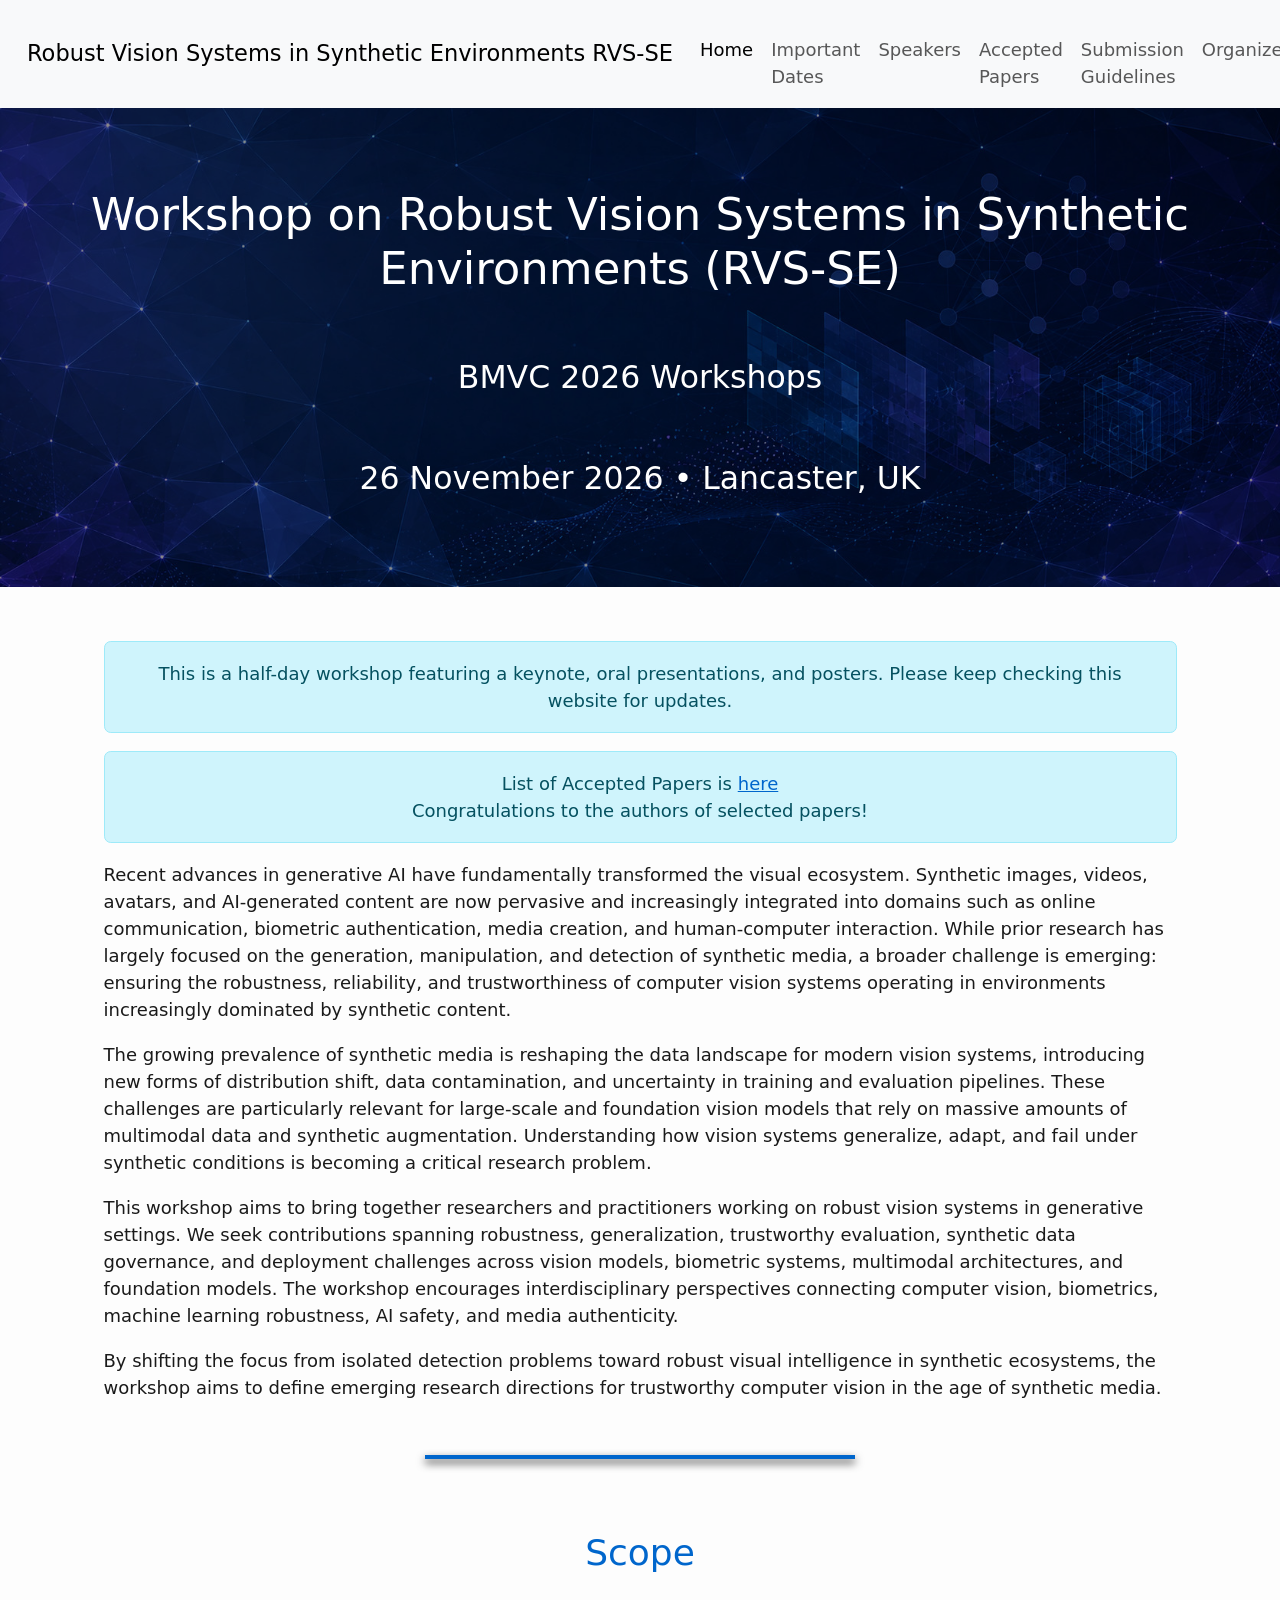
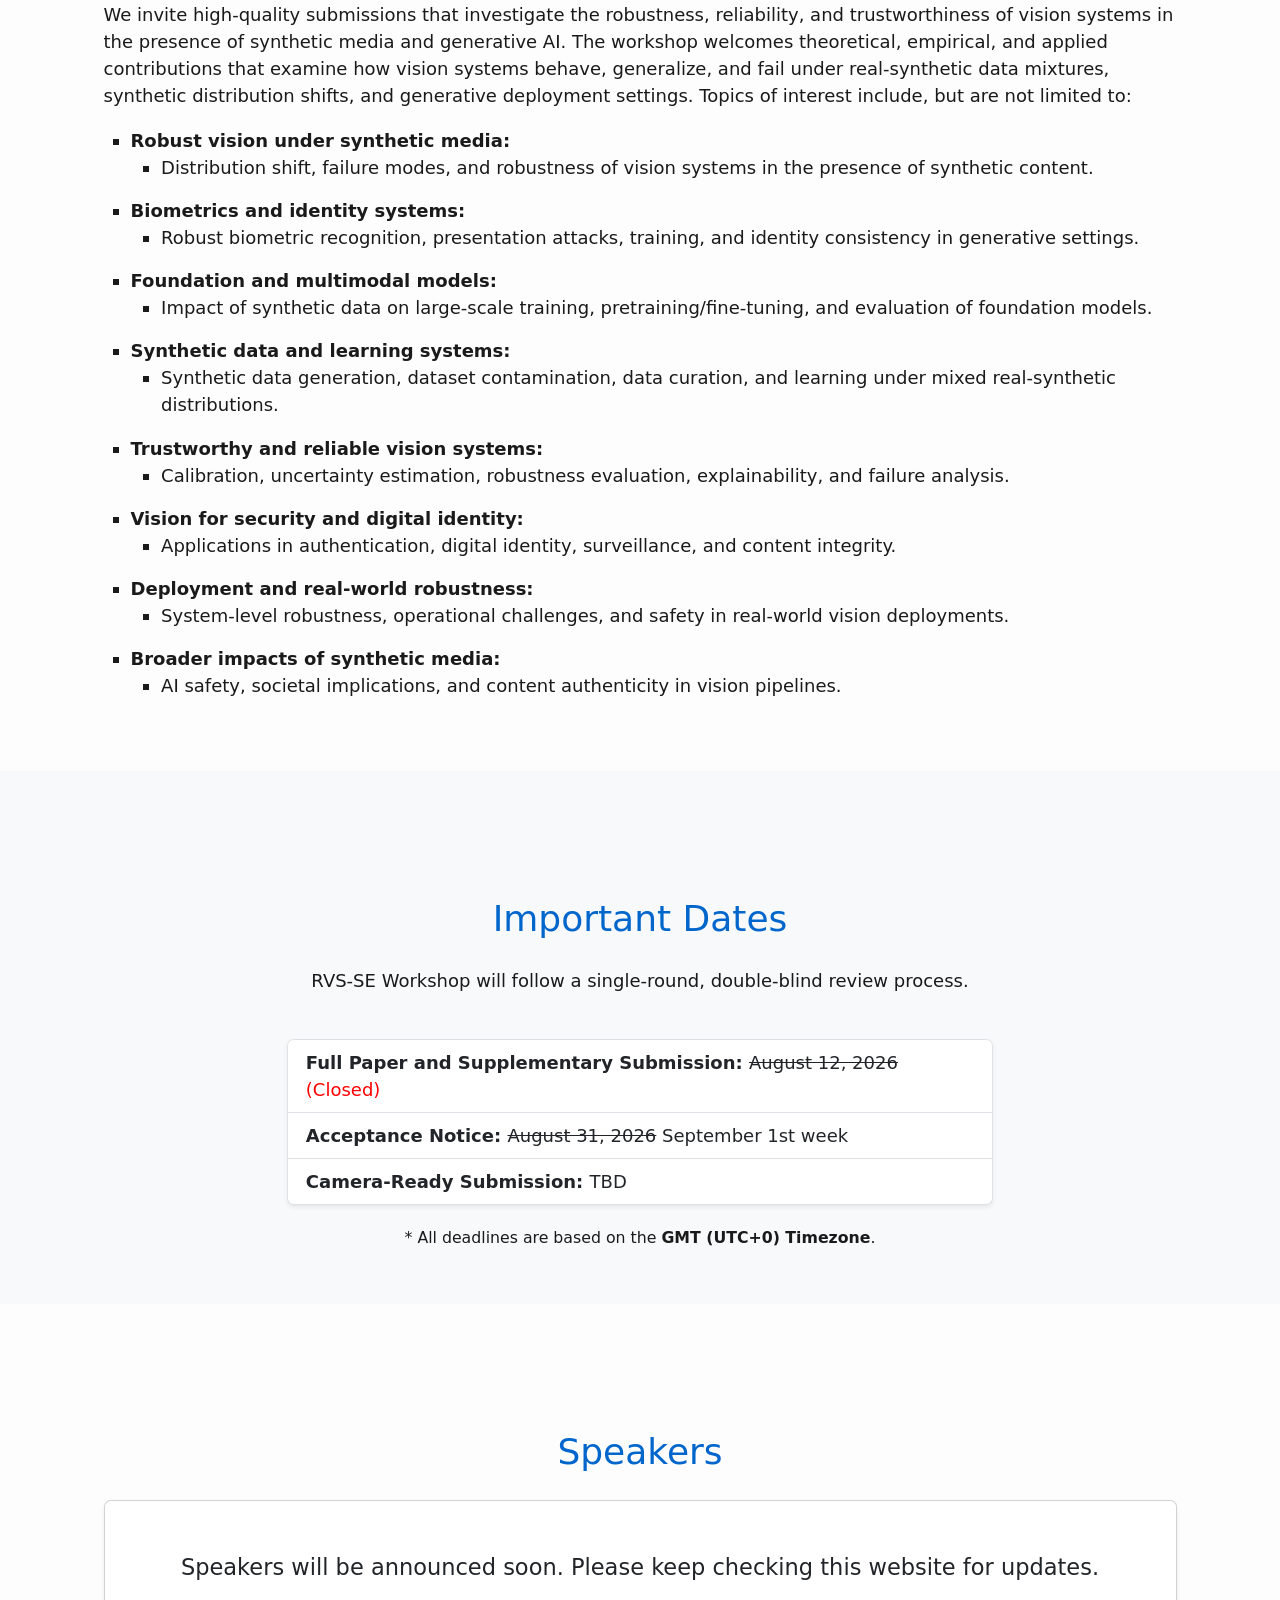
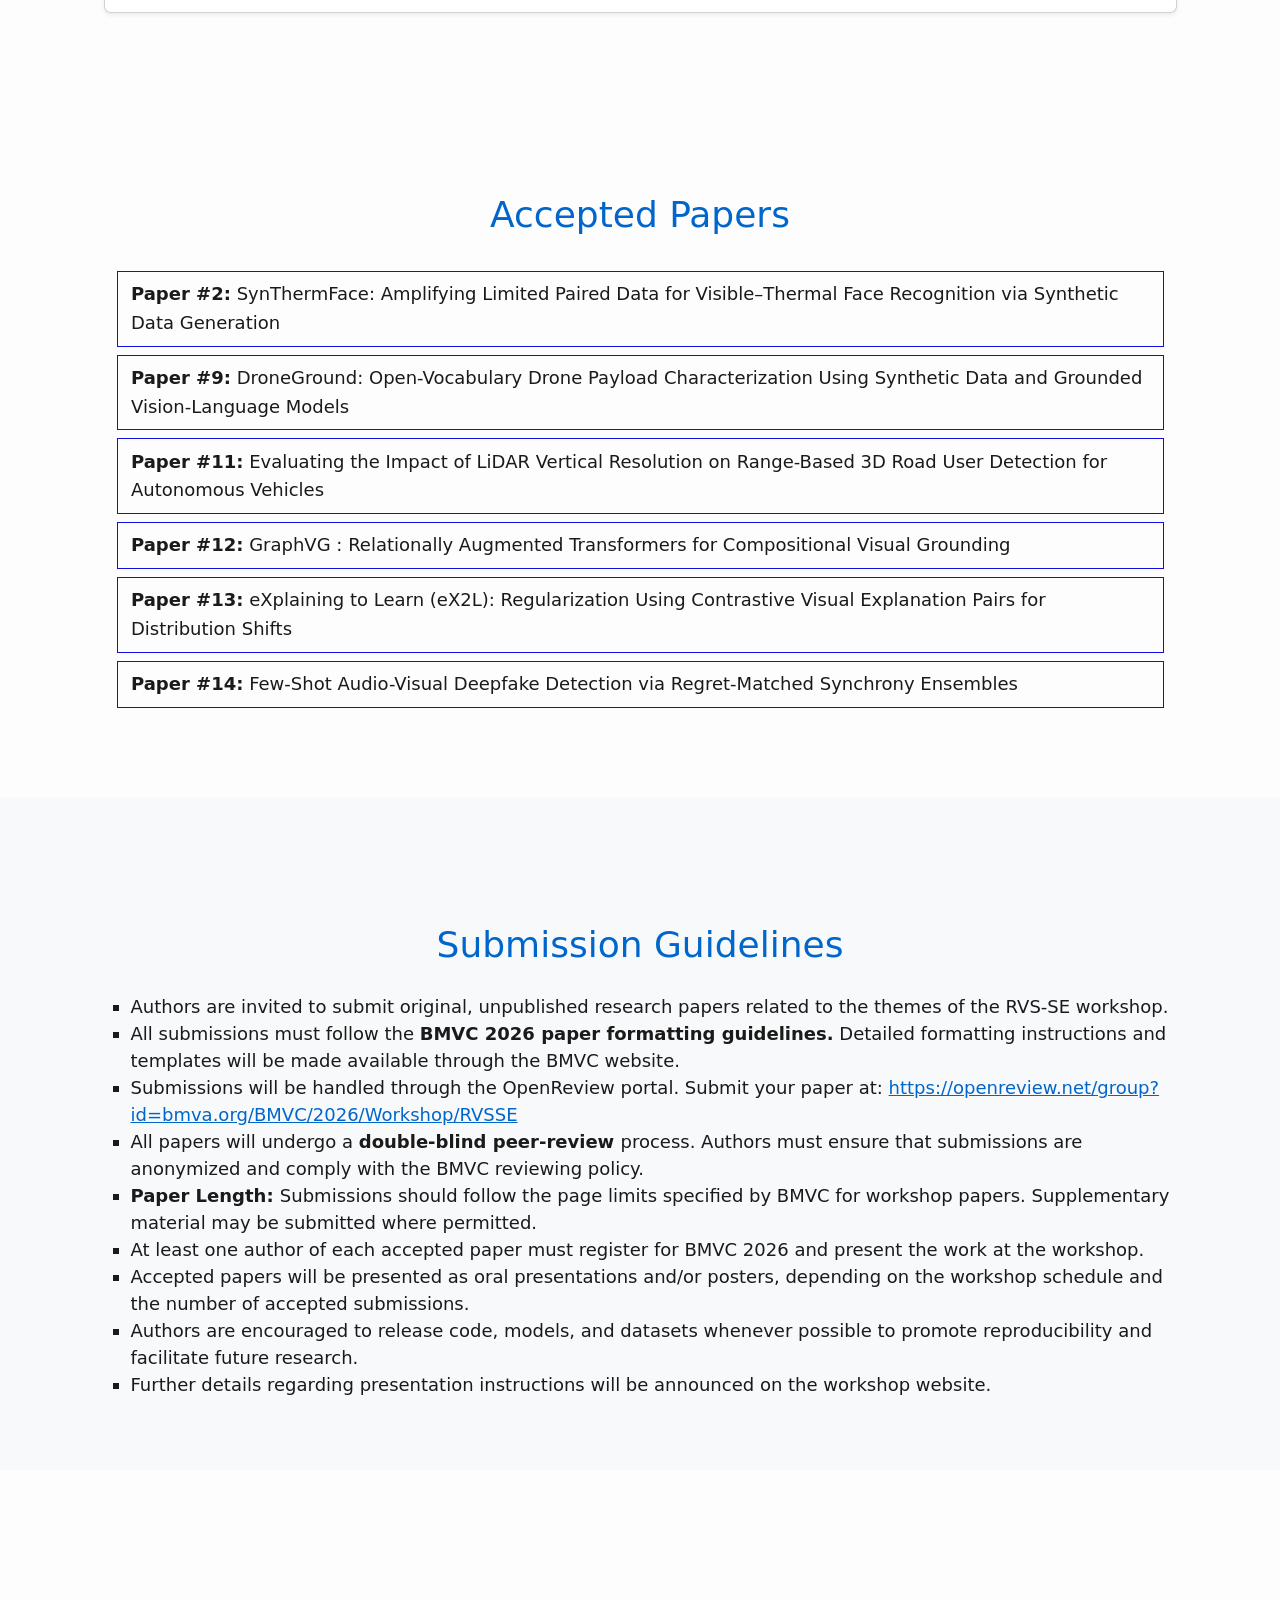
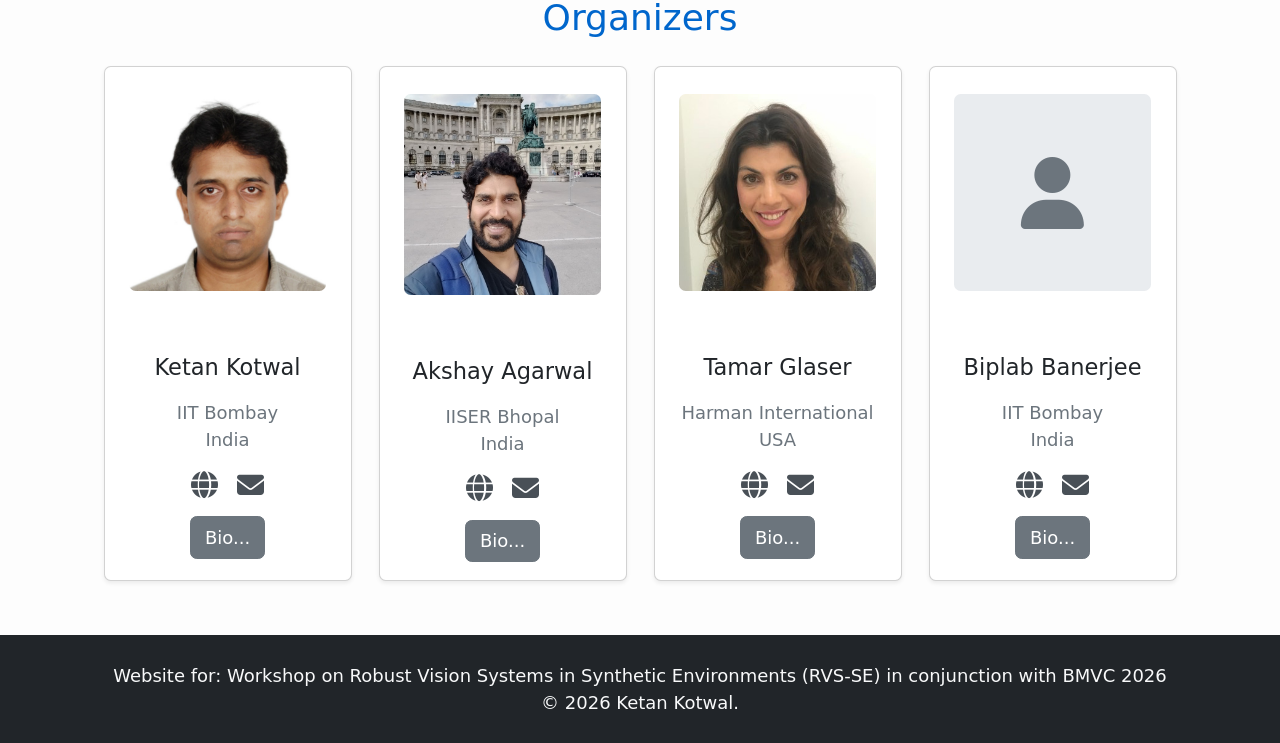
<file: index.html>
<!DOCTYPE html>
<html lang="en">
 <head>
  <meta charset="utf-8"/>
  <meta content="width=device-width, initial-scale=1" name="viewport"/>
  <meta content="Robust Vision Systems in Synthetic Environments (RVS-SE) | BMVC 2026 Workshop." name="description"/>
  <title>
   Robust Vision Systems in Synthetic Environments (RVS-SE) | BMVC 2026
  </title>
  <link href="https://cdn.jsdelivr.net/npm/bootstrap@5.3.3/dist/css/bootstrap.min.css" rel="stylesheet"/>
  <link href="https://cdnjs.cloudflare.com/ajax/libs/font-awesome/6.5.2/css/all.min.css" rel="stylesheet"/>
  <link href="static/css/index.css" rel="stylesheet"/>
 </head>
 <body>
  <nav class="navbar navbar-expand-lg navbar-light bg-light sticky-top">
   <div class="container-fluid px-3 px-lg-4">
    <a class="navbar-brand" href="/">
     <span class="brand-full">Robust Vision Systems in Synthetic Environments</span>
     <span class="brand-full">RVS-SE</span>     
    </a>
    <button aria-controls="navbarSupportedContent" aria-expanded="false"
    aria-label="Toggle navigation" class="navbar-toggler"
    data-bs-target="#navbarSupportedContent" data-bs-toggle="collapse"
    type="button">
     <span class="navbar-toggler-icon">
     </span>
    </button>
    <div class="collapse navbar-collapse" id="navbarSupportedContent">
     <ul class="navbar-nav ms-auto mb-2 mb-lg-0">
      <li class="nav-item">
       <a aria-current="page" class="nav-link active" href="#">
        Home
       </a>
      </li>
      <li class="nav-item">
       <a class="nav-link" href="#impdates">
        Important Dates
       </a>
      </li>
      <li class="nav-item">
       <a class="nav-link" href="#speakers">
        Speakers
       </a>
      </li>
      <li class="nav-item">
       <a class="nav-link" href="#accepted_papers">
        Accepted Papers
       </a>
      </li>      
      <li class="nav-item">
       <a class="nav-link" href="#submission">
        Submission Guidelines
       </a>
      </li>
      <li class="nav-item">
       <a class="nav-link" href="#organizers">
        Organizers
       </a>
      </li>
     </ul>
    </div>
   </div>
  </nav>
  <section class="hero-banner" id="banner">
   <div class="hero-overlay">
    <div class="container text-center">
     <h1>
      Workshop on Robust Vision Systems in Synthetic Environments (RVS-SE)
     </h1>
     <h3>
      BMVC 2026 Workshops
     </h3>
     <h3>
      26 November 2026 &bull; Lancaster, UK
     </h3>
    </div>
   </div>
  </section>
  <main>


   <section class="py-5" id="about">
    <div class="container content-container">
     <div class="alert alert-info text-center" role="alert">
      This is a half-day workshop featuring a keynote, oral presentations, and posters. Please keep checking this website for updates.
     </div>
     <div class="alert alert-info text-center" role="alert">
      List of Accepted Papers is <a href="#accepted_papers">here</a> <br/>Congratulations to the authors of selected papers!<br/>
     </div> 
     
     <p> Recent advances in generative AI have fundamentally transformed the
     visual ecosystem. Synthetic images, videos, avatars, and AI-generated
     content are now pervasive and increasingly integrated into domains such as
     online communication, biometric authentication, media creation, and
     human-computer interaction. While prior research has largely focused on the
     generation, manipulation, and detection of synthetic media, a broader
     challenge is emerging: ensuring the robustness, reliability, and
     trustworthiness of computer vision systems operating in environments
     increasingly dominated by synthetic content.</p>

     <p> The growing prevalence of synthetic media is reshaping the data
     landscape for modern vision systems, introducing new forms of distribution
     shift, data contamination, and uncertainty in training and evaluation
     pipelines. These challenges are particularly relevant for large-scale and
     foundation vision models that rely on massive amounts of multimodal data
     and synthetic augmentation. Understanding how vision systems generalize,
     adapt, and fail under synthetic conditions is becoming a critical research
     problem.</p>

     <p> This workshop aims to bring together researchers and practitioners
     working on robust vision systems in generative settings. We seek
     contributions spanning robustness, generalization, trustworthy evaluation,
     synthetic data governance, and deployment challenges across vision models,
     biometric systems, multimodal architectures, and foundation models. The
     workshop encourages interdisciplinary perspectives connecting computer
     vision, biometrics, machine learning robustness, AI safety, and media
     authenticity.</p>

     <p> By shifting the focus from isolated detection problems toward robust
     visual intelligence in synthetic ecosystems, the workshop aims to define
     emerging research directions for trustworthy computer vision in the age of
     synthetic media.</p>
     <hr class="my-5"/>
     
     
     <h2 class="section-title">
      Scope
     </h2>
     <p> We invite high-quality submissions that investigate the robustness,
     reliability, and trustworthiness of vision systems in the presence of
     synthetic media and generative AI. The workshop welcomes theoretical,
     empirical, and applied contributions that examine how vision systems
     behave, generalize, and fail under real-synthetic data mixtures, synthetic
     distribution shifts, and generative deployment settings. Topics of interest
     include, but are not limited to:</p>
     <ul class="topic-list ps-4">
      <li>
       <strong>
        Robust vision under synthetic media:
       </strong>
       <ul>
        <li>
         Distribution shift, failure modes, and robustness of vision systems in the presence of synthetic content.
        </li>
       </ul>
      </li>
      <li>
       <strong>
        Biometrics and identity systems:
       </strong>
       <ul>
        <li>
         Robust biometric recognition, presentation attacks, training, and identity consistency in generative settings.
        </li>
       </ul>
      </li>
      <li>
       <strong>
        Foundation and multimodal models:
       </strong>
       <ul>
        <li>
         Impact of synthetic data on large-scale training, pretraining/fine-tuning, and evaluation of foundation models.
        </li>
       </ul>
      </li>
      <li>
       <strong>
        Synthetic data and learning systems:
       </strong>
       <ul>
        <li>
         Synthetic data generation, dataset contamination, data curation, and learning under mixed real-synthetic distributions.
        </li>
       </ul>
      </li>
      <li>
       <strong>
        Trustworthy and reliable vision systems:
       </strong>
       <ul>
        <li>
         Calibration, uncertainty estimation, robustness evaluation, explainability, and failure analysis.
        </li>
       </ul>
      </li>
      <li>
       <strong>
        Vision for security and digital identity:
       </strong>
       <ul>
        <li>
         Applications in authentication, digital identity, surveillance, and content integrity.
        </li>
       </ul>
      </li>
      <li>
       <strong>
        Deployment and real-world robustness:
       </strong>
       <ul>
        <li>
         System-level robustness, operational challenges, and safety in real-world vision deployments.
        </li>
       </ul>
      </li>
      <li>
       <strong>
        Broader impacts of synthetic media:
       </strong>
       <ul>
        <li>
         AI safety, societal implications, and content authenticity in vision pipelines.
        </li>
       </ul>
      </li>
     </ul>
    </div>
   </section>
   
   
   <section class="py-5 bg-light" id="impdates">
    <div class="container content-container text-center">
     <h2 class="section-title">
      Important Dates
     </h2>
     <p>
      RVS-SE Workshop will follow a single-round, double-blind review process.
     </p>
     <div class="row justify-content-center mt-4">
      <div class="col-md-10 col-lg-8">
       <ul class="list-group text-start shadow-sm">
        <li class="list-group-item">
         <strong>
          Full Paper and Supplementary Submission:
         </strong>
         <del>August 12, 2026</del> <span style="color:red;">(Closed)</span>
        </li>
        <li class="list-group-item">
         <strong>
          Acceptance Notice:
         </strong>
         <del>August 31, 2026</del> September 1st week
        </li>
        <li class="list-group-item">
         <strong>
          Camera-Ready Submission:
         </strong>
         TBD
        </li>
       </ul>
      </div>
     </div>
     <p class="mt-3 mb-0">
      <small>
      * All deadlines are based on the <strong>GMT (UTC+0) Timezone</strong>.
      </small>
     </p>
    </div>
   </section>
   
   
   <section class="py-5" id="speakers">
    <div class="container content-container text-center">
     <h2 class="section-title">
      Speakers
     </h2>
     <div class="card shadow-sm p-4">
      <p class="lead mb-0">
       Speakers will be announced soon. Please keep checking this website for updates.
      </p>
     </div>
    </div>
   </section>
   
      <section class="py-5" id="accepted_papers">
    <div class="container content-container text-center">
     <h2 class="section-title">
      Accepted Papers
     </h2>
     <div class="program-committee-table-wrap">
      <table class="accepted-papers-table" aria-label="Accepted Papers">
       <tbody>
        <tr>
	    <td><strong>Paper #2:</strong> SynThermFace: Amplifying Limited Paired Data for Visible–Thermal Face Recognition via Synthetic Data Generation</td>
	</tr>
        <tr>
	    <td><strong>Paper #9:</strong> DroneGround: Open-Vocabulary Drone Payload Characterization Using Synthetic Data and Grounded Vision-Language Models</td>
	</tr>
        <tr>
	    <td><strong>Paper #11:</strong> Evaluating the Impact of LiDAR Vertical Resolution on Range-Based 3D Road User Detection for Autonomous Vehicles</td>
	</tr>
        <tr>
	    <td><strong>Paper #12:</strong> GraphVG : Relationally Augmented Transformers for Compositional Visual Grounding</td>
	</tr>
        <tr>
	    <td><strong>Paper #13:</strong> eXplaining to Learn (eX2L): Regularization Using Contrastive Visual Explanation Pairs for Distribution Shifts</td>
	</tr>
        <tr>
	    <td><strong>Paper #14:</strong> Few-Shot Audio-Visual Deepfake Detection via Regret-Matched Synchrony Ensembles</td>
	</tr>				
       </tbody>
      </table>
      <br/>
     </div>
    </div>
     
   </section>

   
   
   
   <section class="py-5 bg-light" id="submission">
    <div class="container content-container">
     <h2 class="section-title">
      Submission Guidelines
     </h2>
     <ul class="ps-4">
      <li>
       Authors are invited to submit original, unpublished research papers
       related to the themes of the RVS-SE workshop.
      </li>
      <li>
       All submissions must follow the
       <strong>BMVC 2026 paper formatting guidelines.</strong> 
       Detailed formatting instructions and templates will be made available through the BMVC website.
      </li>
      <li>
       Submissions will be handled through the OpenReview portal. Submit your
	 paper at: <a href="https://openreview.net/group?id=bmva.org/BMVC/2026/Workshop/RVSSE"
	 target="_blank" rel="noopener noreferrer">https://openreview.net/group?id=bmva.org/BMVC/2026/Workshop/RVSSE</a>
      </li>
      <li>
       All papers will undergo a <strong> double-blind peer-review </strong> process. Authors must ensure that submissions 
       are anonymized and comply with the BMVC reviewing policy.
      </li>
      <li><strong> Paper Length: </strong> Submissions should follow the page limits specified by BMVC for workshop papers. 
      Supplementary material may be submitted where permitted.
      </li>
      <li>
       At least one author of each accepted paper must register for BMVC 2026 and present the work at the workshop.
      </li>
      <li>
       Accepted papers will be presented as oral presentations and/or posters, depending on the workshop schedule and the number of accepted submissions.
      </li>
      <li>
       Authors are encouraged to release code, models, and datasets whenever possible to promote reproducibility and facilitate future research.
      </li>
      <li>
       Further details regarding presentation instructions will be announced on the workshop website.
      </li>
     </ul>
    </div>
   </section>
   
   
   <section class="py-5" id="organizers">
    <div class="container content-container">
     <h2 class="section-title">
      Organizers
     </h2>
     <div class="row g-4">
       <div class="col-12 col-md-6 col-lg-3">
       <div class="card h-100 text-center shadow-sm">
        <img alt="Ketan Kotwal" class="img-fluid mx-auto mt-4 d-block rounded organizer-img" src="static/images/ketan_kotwal.jpg"/>
        <div class="card-body">
         <h5 class="card-title">
          Ketan Kotwal
         </h5>
         <p class="card-text text-secondary">
         IIT Bombay</br>India
         </p>
         <a class="social-link" href="https://scholar.google.com/citations?user=EIHpYCsAAAAJ&hl=en" rel="noopener noreferrer" target="_blank">
          <i class="fa-solid fa-globe fa-xl">
          </i>
         </a>
         <a class="social-link" href="mailto:ketank1@gmail.com">
          <i class="fa-solid fa-envelope fa-xl">
          </i>
         </a>
         <div class="mt-3">
          <button class="btn btn-secondary" data-bs-backdrop="false" data-bs-focus="false" data-bs-keyboard="true" data-bs-target="#ketanModal" data-bs-toggle="modal" type="button">
           Bio...
          </button>
         </div>
        </div>
       </div>
      </div>
	<div class="col-12 col-md-6 col-lg-3">
       <div class="card h-100 text-center shadow-sm">
        <img alt="Akshay Agarwal" class="img-fluid mx-auto mt-4 d-block rounded organizer-img" src="static/images/akshay_agarwal.jpg"/>
        <div class="card-body">
         <h5 class="card-title">
          Akshay Agarwal
         </h5>
         <p class="card-text text-secondary">
          IISER Bhopal</br>India
         </p>
         <a class="social-link" href="https://sites.google.com/iiitd.ac.in/agarwalakshay/home" rel="noopener noreferrer" target="_blank">
          <i class="fa-solid fa-globe fa-xl">
          </i>
         </a>
         <a class="social-link" href="mailto:akagarwal@iiserb.ac.in">
          <i class="fa-solid fa-envelope fa-xl">
          </i>
         </a>
         <div class="mt-3">
          <button class="btn btn-secondary" data-bs-backdrop="false" data-bs-focus="false" data-bs-keyboard="true" data-bs-target="#akModal" data-bs-toggle="modal" type="button">
           Bio...
          </button>
         </div>
        </div>
       </div>
      </div>
<div class="col-12 col-md-6 col-lg-3">
       <div class="card h-100 text-center shadow-sm">
        <img alt="Tamar Glaser" class="img-fluid mx-auto mt-4 d-block rounded organizer-img" src="static/images/tamar_glaser.jpg"/>
        <div class="card-body">
         <h5 class="card-title">
          Tamar Glaser
         </h5>
         <p class="card-text text-secondary">
          Harman International</br>USA
         </p>
         <a class="social-link" href="https://tamarg1.github.io">
          <i class="fa-solid fa-globe fa-xl">
          </i>
         </a>
         <a class="social-link" href="mailto:tamarglasr@gmail.com">
          <i class="fa-solid fa-envelope fa-xl">
          </i>
         </a>
         <div class="mt-3">
          <button class="btn btn-secondary" data-bs-backdrop="false" data-bs-focus="false" data-bs-keyboard="true" data-bs-target="#tgModal" data-bs-toggle="modal" type="button">
           Bio...
          </button>
         </div>
        </div>
       </div>
      </div>
<div class="col-12 col-md-6 col-lg-3">
       <div class="card h-100 text-center shadow-sm">
        <!-- <img alt="Biplab Banerjee" class="img-fluid mx-auto mt-4 d-block rounded organizer-img" src="static/images/biplab_banerjee.jpg"/>-->
        <div class="organizer-placeholder mx-auto mt-4" aria-hidden="true">
         <i class="fa-solid fa-user"></i>
        </div>
        
        <div class="card-body">
         <h5 class="card-title">
          Biplab Banerjee
         </h5>
         <p class="card-text text-secondary">
          IIT Bombay</br>India
         </p>
         <a class="social-link" href="#">
          <i class="fa-solid fa-globe fa-xl">
          </i>
         </a>
         <a class="social-link" href="#">
          <i class="fa-solid fa-envelope fa-xl">
          </i>
         </a>
         <div class="mt-3">
          <button class="btn btn-secondary" data-bs-backdrop="false" data-bs-focus="false" data-bs-keyboard="true" data-bs-target="#bbModal" data-bs-toggle="modal" type="button">
           Bio...
          </button>
         </div>
        </div>
       </div>
      </div>
     </div>
    </div>
   </section>
  </main>
  <div aria-hidden="true" aria-labelledby="ketanModalLabel" class="modal organizer-modal" data-bs-backdrop="false" data-bs-focus="false" data-bs-keyboard="true" id="ketanModal" tabindex="-1">
   <div class="modal-dialog modal-lg modal-dialog-scrollable">
    <div class="modal-content">
     <div class="modal-header">
      <h4 class="modal-title" id="ketanModalLabel">
       Ketan Kotwal
      </h4>
      <button aria-label="Close" class="btn-close" data-bs-dismiss="modal" type="button">
      </button>
     </div>
     <div class="modal-body">
      <p> Ketan Kotwal is a Biometrics and Computer Vision researcher
      collaborating with Indian Institute of Technology Bombay, India. His
      research focuses on various biometric recognition modalities, including
      face, fingerprints, finger-vein, and gait, as well as the robustness and
      security of these systems which refers to the detection of presentation
      attacks, deepfakes, and image manipulations. He is also involved in the
      assessment and mitigation of demographic bias in biometric recognition
      technologies.</p>

      <p> Dr Kotwal obtained his PhD from the Indian Institute of Technology
      Bombay (IIT Bombay, India), for which he received the prestigious
      "Excellence in PhD Thesis Award" from IIT Bombay, as well as the "Best PhD
      Thesis Award" from the Computer Society of India. Based on this work, he
      co-authored a research monograph <strong> Hyperspectral Image Fusion
      </strong> published by Springer, US. He has been an active consultant to
      various startups in computer vision and machine learning. He has recently
      served as a member of the PC for AAAI, CVPR, etc. and as the Publication
      Chair for IEEE IJCB 2024.</p>
     </div>
     <div class="modal-footer">
      <button class="btn btn-secondary" data-bs-dismiss="modal" type="button">
       Close
      </button>
     </div>
    </div>
   </div>
  </div>
  <div aria-hidden="true" aria-labelledby="akModalLabel" class="modal organizer-modal" data-bs-backdrop="false" data-bs-focus="false" data-bs-keyboard="true" id="akModal" tabindex="-1">
   <div class="modal-dialog modal-lg modal-dialog-scrollable">
    <div class="modal-content">
     <div class="modal-header">
      <h4 class="modal-title" id="akModalLabel">
       Akshay Agarwal
      </h4>
      <button aria-label="Close" class="btn-close" data-bs-dismiss="modal" type="button">
      </button>
     </div>
     <div class="modal-body">
      Dr. Akshay Agarwal (Senior Member, IEEE) received his doctoral degree
      (PhD) from IIIT-Delhi, India, in 2020. He has also worked as a
      postdoctoral scientist at the University at Buffalo, NY, USA, from January
      2021 to September 2022 and as a research assistant professor at Texas
      A&amp;M University, Kingsville, USA, from December 2019 to December 2020.
      His Ph.D. thesis, titled "Panoptic Defenses for Secure Computer Vision,"
      has won the IEEE Biometrics Council Best Doctoral Dissertation Award 2021.
      Recently, his paper, published in IEEE Transactions on Biometrics,
      Behavior, and Identity Science titled "Motion Magnified 3D
      Residual-in-Dense Network for DeepFake Detection," has received the IEEE
      Biometrics Council Best Student Paper Award at IEEE IJCB 2024. His
      research interests are machine learning and deep learning, including
      fairness and trustworthiness of biometrics and computer vision algorithms.
      He has authored over 90 publications, including journal articles and
      peer-reviewed conference proceedings. He is on the program committees of
      several top-ranked research conferences, including ICML, CVPR, and
      NeurIPS, and is a senior program committee member of IJCAI 2025, as well
      as a reviewer for top journals such as IEEE TIFS, IEEE TNNLS, and PR. For
      his exceptional contribution as a program committee member, he has
      recently been celebrated as a top-200 reviewer at ICLR 2026.
     </div>
     <div class="modal-footer">
      <button class="btn btn-secondary" data-bs-dismiss="modal" type="button">
       Close
      </button>
     </div>
    </div>
   </div>
  </div>
  <div aria-hidden="true" aria-labelledby="tgModalLabel" class="modal organizer-modal" data-bs-backdrop="false" data-bs-focus="false" data-bs-keyboard="true" id="tgModal" tabindex="-1">
   <div class="modal-dialog modal-lg modal-dialog-scrollable">
    <div class="modal-content">
     <div class="modal-header">
      <h4 class="modal-title" id="tgModalLabel">
       Tamar Glaser
      </h4>
      <button aria-label="Close" class="btn-close" data-bs-dismiss="modal" type="button">
      </button>
     </div>
     <div class="modal-body">
      Tamar Glaser is a Senior Principal Engineer in Machine Learning at Harman
      International, where she leads the design of multimodal content
      representation and recommendation systems. She holds an M.Sc. in
      Electrical Engineering from the Technion (2011, cum laude) and brings 20
      years of industry research experience spanning Elbit Systems, Alibaba DAMO
      Academy, and Meta Platforms. At Meta, she led responsible AI initiatives
      including generated content detection (achieving 91% min-precision-recall
      across generators), fairness in generative models, and safety for
      multimodal LLMs. Her research interests cover computer vision, generative
      AI, robustness, and trustworthy AI. She has published at ICCV, ECCV, ICPR,
      CVPR, and Nature Machine Intelligence, and co-authored the Llama 3
      technical report. Glaser has organized two workshops at top-tier computer
      vision venues: the Workshop on DeepFake Analysis and Detection (DFAD) at
      ICCV 2023 (Paris), and its second edition at CVPR 2024 (Seattle), both
      focused on detection and analysis of AI-generated content.
     </div>
     <div class="modal-footer">
      <button class="btn btn-secondary" data-bs-dismiss="modal" type="button">
       Close
      </button>
     </div>
    </div>
   </div>
  </div>
  
  <div aria-hidden="true" aria-labelledby="bbModalLabel" class="modal organizer-modal" data-bs-backdrop="false" data-bs-focus="false" data-bs-keyboard="true" id="bbModal" tabindex="-1">
   <div class="modal-dialog modal-lg modal-dialog-scrollable">
    <div class="modal-content">
     <div class="modal-header">
      <h4 class="modal-title" id="bbModalLabel">
       Biplab Banerjee
      </h4>
      <button aria-label="Close" class="btn-close" data-bs-dismiss="modal" type="button">
      </button>
     </div>
     <div class="modal-body">
      Details coming soon...
     </div>
     <div class="modal-footer">
      <button class="btn btn-secondary" data-bs-dismiss="modal" type="button">
       Close
      </button>
     </div>
    </div>
   </div>
  </div>
  
  <footer class="text-center p-4 bg-dark text-light">
   <div class="container">
    Website for: Workshop on Robust Vision Systems in Synthetic Environments
    (RVS-SE) in conjunction with BMVC 2026 <br/> &copy; 2026 Ketan Kotwal.
   </div>
  </footer>
  
  <script src="https://cdn.jsdelivr.net/npm/bootstrap@5.3.3/dist/js/bootstrap.bundle.min.js">
  </script>
  <script>
   document.querySelectorAll('.organizer-modal').forEach((modalEl) => {
      modalEl.addEventListener('shown.bs.modal', () => {
        document.body.classList.remove('modal-open');
        document.body.style.overflow = '';
        document.body.style.paddingRight = '';
      });
    });
  </script>
 </body>
</html>
</file>
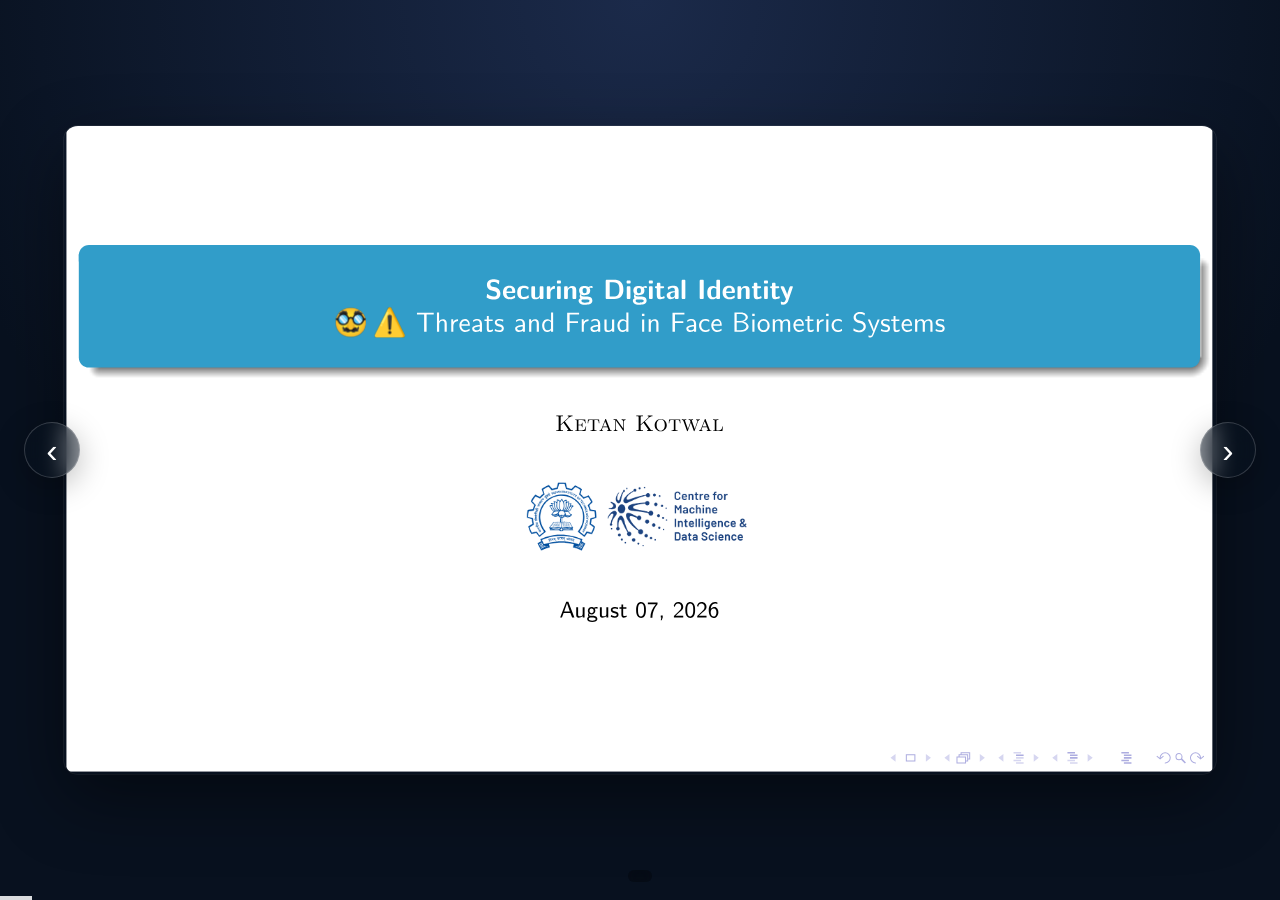
<file: cminds_talk/index.html>
<!doctype html>
<html>
  <head>
    <meta charset="utf-8" />
  <meta
    name="viewport"
    content="width=device-width, initial-scale=1, viewport-fit=cover"
  />
    <title>Talk @ CMInDS, IIT Bombay</title>

    <style>
      html,
      body {
        margin: 0;
        width: 100%;
        height: 100%;
        background: radial-gradient(circle at top, #1b2a4a, #08111f 65%);
        overflow: hidden;
      }

      .deck {
        width: 100%;
        height: 100%;
        display: flex;
        align-items: center;
        justify-content: center;
        position: relative;
      }

      .progress {
        position: fixed;
        left: 0;
        bottom: 0;

        height: 4px;
        width: 0%;

        background: rgba(255, 255, 255, 0.85);

        transition: width 0.2s ease;
      }

      .slide {
        width: 90vw;
        max-height: 90vh;
        object-fit: contain;

        border-radius: 14px;
        box-shadow:
          0 25px 70px rgba(0, 0, 0, 0.45),
          0 0 0 1px rgba(255, 255, 255, 0.08);

        transition:
          opacity 0.25s ease,
          transform 0.25s ease;
      }

      .slide.fade {
        opacity: 0;
        transform: scale(0.985);
      }

      .arrow {
        position: fixed;
        top: 50%;
        transform: translateY(-50%);

        width: 56px;
        height: 56px;

        border: 1px solid rgba(255, 255, 255, 0.18);
        border-radius: 999px;

        background: rgba(10, 20, 35, 0.45);
        color: white;

        font-size: 34px;
        cursor: pointer;

        display: grid;
        place-items: center;

        backdrop-filter: blur(12px);
        -webkit-backdrop-filter: blur(12px);

        box-shadow: 0 8px 30px rgba(0, 0, 0, 0.25);

        transition:
          transform 0.2s ease,
          background 0.2s ease,
          border-color 0.2s ease;
      }

      .arrow:hover {
        transform: translateY(-50%) scale(1.08);
        background: rgba(255, 255, 255, 0.14);
        border-color: rgba(255, 255, 255, 0.4);
      }

      .arrow:active {
        transform: translateY(-50%) scale(0.93);
      }

      .prev {
        left: 24px;
      }

      .next {
        right: 24px;
      }

      .counter {
        position: fixed;
        bottom: 18px;
        left: 50%;
        transform: translateX(-50%);

        padding: 6px 12px;
        border-radius: 999px;

        background: rgba(0, 0, 0, 0.28);
        color: rgba(255, 255, 255, 0.75);

        font:
          13px system-ui,
          sans-serif;

        backdrop-filter: blur(10px);
      }

      @media (orientation: portrait) {
        .slide {
          width: 100vh;
          max-width: none;
          max-height: 100vw;
          transform: rotate(90deg);
        }
        .arrow {
          width: 90px;
          height: 90px;
          font-size: 58px;
      }
       .prev {
    left: 14px;
  }

  .next {
    right: 14px;
  }
      }
    </style>
  </head>

  <body>
    <div class="deck">
      <img id="slide" class="slide" alt="Presentation slide" />

      <button class="arrow prev" id="prev" aria-label="Previous slide">‹</button>

      <button class="arrow next" id="next" aria-label="Next slide">›</button>
    </div>

    <div id="counter" class="counter"></div>

    <div class="progress-track">
      <div id="progress" class="progress"></div>
    </div>

    <script>
      const slides = [
        1, 2, 3, 4, 5, 6, 7, 8, 9, 10, 
        11, 12, 13, 14, 15, 16, 17, 18, 19, 20, 
        21, 22, 23, 24, 27, 28, 29, 30, 
        31, 32, 33, 34, 35, 36, 37, 38, 39, 40, 
        41, 42,
      ];

      const slide = document.getElementById("slide");
      const counter = document.getElementById("counter");
      const progress = document.getElementById("progress");

      const prevButton = document.getElementById("prev");
      const nextButton = document.getElementById("next");

      let index = 0;

      function showSlide() {
        const slideNumber = slides[index];

        const filename = String(slideNumber).padStart(2, "0");

        slide.src = `slides/slide-${filename}.svg`;

        progress.style.width = `${((index + 1) / slides.length) * 100}%`;

        history.replaceState(null, "", `#${slideNumber}`);
      }

      function move(direction) {
        index = (index + direction + slides.length) % slides.length;

        showSlide();
      }

      async function toggleFullscreen() {
        try {
          if (!document.fullscreenElement) {
            await document.documentElement.requestFullscreen();
          } else {
            await document.exitFullscreen();
          }
        } catch (error) {
          console.error("Fullscreen failed:", error);
        }
      }

      /*
      Arrow buttons
    */

      prevButton.addEventListener("click", () => {
        move(-1);
      });

      nextButton.addEventListener("click", () => {
        move(1);
      });

      /*
      Keyboard controls

      Right arrow / Page Down / Space = next
      Left arrow / Page Up = previous
      F = fullscreen
    */

      document.addEventListener("keydown", (event) => {
        if (event.key === "ArrowRight" || event.key === "PageDown" || event.key === " ") {
          event.preventDefault();
          move(1);
        } else if (event.key === "ArrowLeft" || event.key === "PageUp") {
          event.preventDefault();
          move(-1);
        } else if (event.key.toLowerCase() === "f") {
          toggleFullscreen();
        }
      });

      /*
      Read URL hash.

      Example:
      index.html#27

      opens slide 27.
    */

      const requestedSlide = Number(location.hash.substring(1));

      const requestedIndex = slides.indexOf(requestedSlide);

      if (requestedIndex !== -1) {
        index = requestedIndex;
      }

      showSlide();
    </script>
  </body>
</html>
</file>
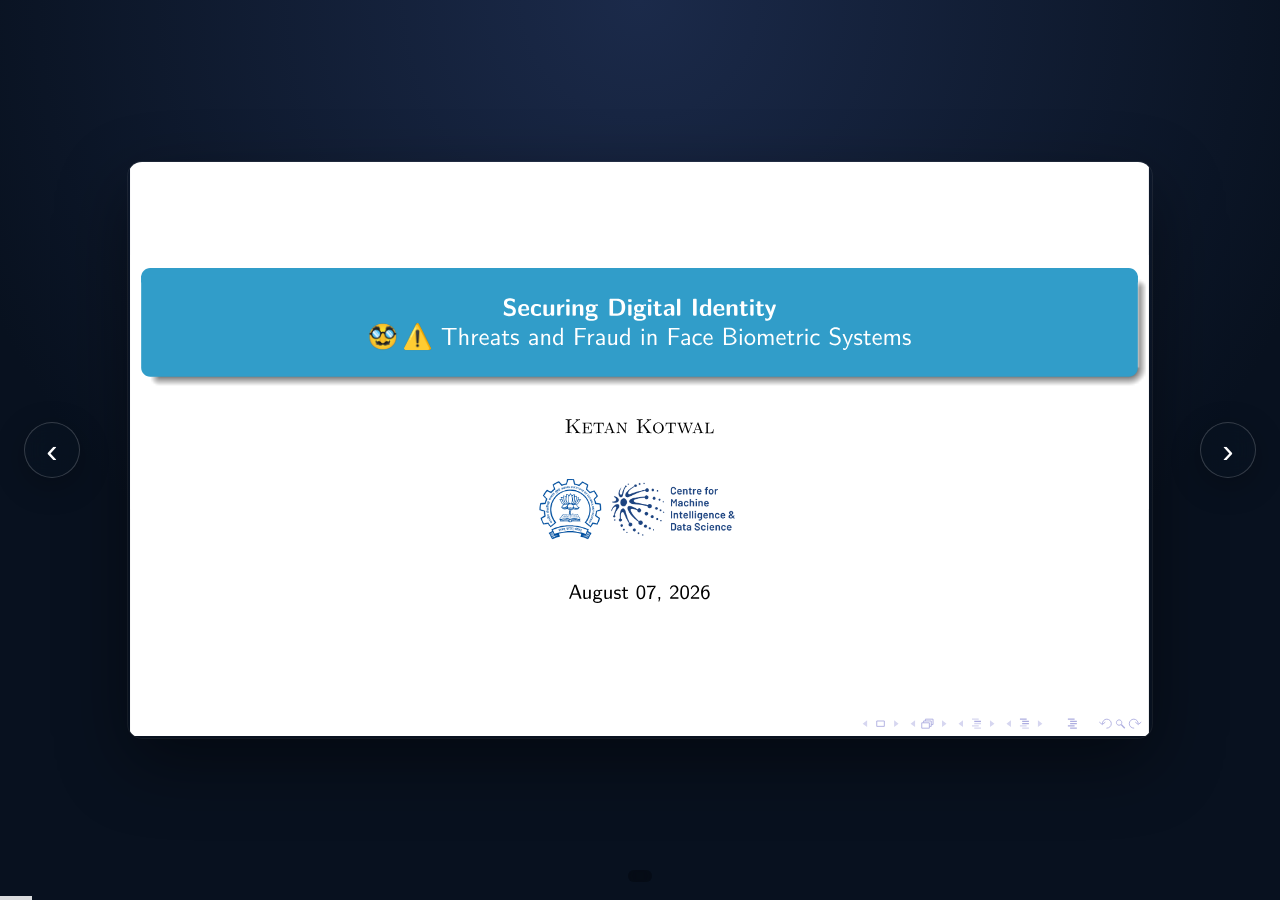
<file: cminds_talk/talk.html>
<!doctype html>
<html>
  <head>
    <meta charset="utf-8" />
    <title>Talk @ CMInDS, IIT Bombay</title>

    <style>
      html,
      body {
        margin: 0;
        width: 100%;
        height: 100%;
        background: radial-gradient(circle at top, #1b2a4a, #08111f 65%);
        overflow: hidden;
      }

      .deck {
        width: 100%;
        height: 100%;
        display: flex;
        align-items: center;
        justify-content: center;
        position: relative;
      }

      .progress {
        position: fixed;
        left: 0;
        bottom: 0;

        height: 4px;
        width: 0%;

        background: rgba(255, 255, 255, 0.85);

        transition: width 0.2s ease;
      }

      .slide {
        width: 80vw;
        max-height: 90vh;
        object-fit: contain;

        border-radius: 14px;
        box-shadow:
          0 25px 70px rgba(0, 0, 0, 0.45),
          0 0 0 1px rgba(255, 255, 255, 0.08);

        transition:
          opacity 0.25s ease,
          transform 0.25s ease;
      }

      .slide.fade {
        opacity: 0;
        transform: scale(0.985);
      }

      .arrow {
        position: fixed;
        top: 50%;
        transform: translateY(-50%);

        width: 56px;
        height: 56px;

        border: 1px solid rgba(255, 255, 255, 0.18);
        border-radius: 999px;

        background: rgba(10, 20, 35, 0.45);
        color: white;

        font-size: 34px;
        cursor: pointer;

        display: grid;
        place-items: center;

        backdrop-filter: blur(12px);
        -webkit-backdrop-filter: blur(12px);

        box-shadow: 0 8px 30px rgba(0, 0, 0, 0.25);

        transition:
          transform 0.2s ease,
          background 0.2s ease,
          border-color 0.2s ease;
      }

      .arrow:hover {
        transform: translateY(-50%) scale(1.08);
        background: rgba(255, 255, 255, 0.14);
        border-color: rgba(255, 255, 255, 0.4);
      }

      .arrow:active {
        transform: translateY(-50%) scale(0.93);
      }

      .prev {
        left: 24px;
      }

      .next {
        right: 24px;
      }

      .counter {
        position: fixed;
        bottom: 18px;
        left: 50%;
        transform: translateX(-50%);

        padding: 6px 12px;
        border-radius: 999px;

        background: rgba(0, 0, 0, 0.28);
        color: rgba(255, 255, 255, 0.75);

        font:
          13px system-ui,
          sans-serif;

        backdrop-filter: blur(10px);
      }

      @media (orientation: portrait) {
        .slide {
          width: 80vh;
          max-height: none;
          transform: rotate(90deg);
        }
      }
    </style>
  </head>

  <body>
    <div class="deck">
      <img id="slide" class="slide" alt="Presentation slide" />

      <button class="arrow prev" id="prev" aria-label="Previous slide">‹</button>

      <button class="arrow next" id="next" aria-label="Next slide">›</button>
    </div>

    <div id="counter" class="counter"></div>

    <div class="progress-track">
      <div id="progress" class="progress"></div>
    </div>

    <script>
      const slides = [
        1, 2, 3, 4, 5, 6, 7, 8, 9, 10, 
        11, 12, 13, 14, 15, 16, 17, 18, 19, 20, 
        21, 22, 23, 24, 27, 28, 29, 30, 
        31, 32, 33, 34, 35, 36, 37, 38, 39, 40, 
        41, 42,
      ];

      const slide = document.getElementById("slide");
      const counter = document.getElementById("counter");
      const progress = document.getElementById("progress");

      const prevButton = document.getElementById("prev");
      const nextButton = document.getElementById("next");

      let index = 0;

      function showSlide() {
        const slideNumber = slides[index];

        const filename = String(slideNumber).padStart(2, "0");

        slide.src = `slides/slide-${filename}.svg`;

        progress.style.width = `${((index + 1) / slides.length) * 100}%`;

        history.replaceState(null, "", `#${slideNumber}`);
      }

      function move(direction) {
        index = (index + direction + slides.length) % slides.length;

        showSlide();
      }

      async function toggleFullscreen() {
        try {
          if (!document.fullscreenElement) {
            await document.documentElement.requestFullscreen();
          } else {
            await document.exitFullscreen();
          }
        } catch (error) {
          console.error("Fullscreen failed:", error);
        }
      }

      /*
      Arrow buttons
    */

      prevButton.addEventListener("click", () => {
        move(-1);
      });

      nextButton.addEventListener("click", () => {
        move(1);
      });

      /*
      Keyboard controls

      Right arrow / Page Down / Space = next
      Left arrow / Page Up = previous
      F = fullscreen
    */

      document.addEventListener("keydown", (event) => {
        if (event.key === "ArrowRight" || event.key === "PageDown" || event.key === " ") {
          event.preventDefault();
          move(1);
        } else if (event.key === "ArrowLeft" || event.key === "PageUp") {
          event.preventDefault();
          move(-1);
        } else if (event.key.toLowerCase() === "f") {
          toggleFullscreen();
        }
      });

      /*
      Read URL hash.

      Example:
      index.html#27

      opens slide 27.
    */

      const requestedSlide = Number(location.hash.substring(1));

      const requestedIndex = slides.indexOf(requestedSlide);

      if (requestedIndex !== -1) {
        index = requestedIndex;
      }

      showSlide();
    </script>
  </body>
</html>
</file>
<file: static/css/index.css>
@import url("https://fonts.googleapis.com/css?family=Arvo");

:root {
  --page-text: #1a1a1a;
  --page-background: #fdfdfd;
  --heading-color: #0066cc;
  --content-max-width: 1100px;
}

html {
  scroll-behavior: smooth;
  line-height: 1.4;
  font-family: Georgia, serif;
  font-size: 18px;
  color: var(--page-text);
  background-color: var(--page-background);
}

body {
  margin: 0;
  min-width: 0;
  color: var(--page-text);
  background-color: var(--page-background);
  text-align: left;
  hyphens: auto;
  overflow-wrap: break-word;
  text-rendering: optimizeLegibility;
  font-kerning: normal;
}

section {
  scroll-margin-top: 80px;
}

p {
  margin: 1em 0;
}

a,
a:visited {
  color: var(--heading-color);
}

img {
  max-width: 100%;
}

.brand-short {
    display: none;
}

h1,
h2,
h3,
h4,
h5,
h6 {
  color: var(--heading-color);
  margin-top: 2em;
}

h1 {
  text-align: center;
}

ol,
ul {
  padding-left: 1.7em;
  margin-top: 1em;
  list-style-type: square;
}

li > ol,
li > ul {
  margin-top: 0;
}

hr {
  height: 4px;
  border: 0;
  margin: 30px auto;
  width: 40%;
  background-color: var(--heading-color);
  box-shadow: 0 4px 8px rgba(0, 0, 0, 0.8);
  opacity: 1;
}

.navbar ul {
  list-style: none;
}

.hero-banner {
  position: relative;
  min-height: 380px;
  display: flex;
  align-items: center;
  background-image: url("../images/banner1.jpg");
  background-size: cover;
  background-position: center;
  background-repeat: no-repeat;
}

.hero-overlay {
  width: 100%;
  min-height: 380px;
  display: flex;
  align-items: center;
  padding: 80px 20px;
  background: rgba(0, 0, 0, 0.45);
}

.hero-overlay h1,
.hero-overlay h3 {
  color: #ffffff;
}

.hero-overlay h1 {
  margin-top: 0;
}

.hero1 {
  background: #f8f9fa;
}

.section-title {
  margin-bottom: 1.5rem;
  text-align: center;
}

.content-container {
  width: 100%;
  max-width: var(--content-max-width);
}

.topic-list > li {
  margin-bottom: 0.9rem;
}

.speaker-img,
.organizer-img {
  max-width: 260px;
  width: 80%;
  object-fit: cover;
}

.organizer-placeholder {
  width: min(80%, 260px);
  aspect-ratio: 1 / 1;
  display: grid;
  place-items: center;
  border-radius: 0.375rem;
  background: #e9ecef;
  color: #6c757d;
  font-size: 4rem;
}

.social-link {
  margin: 0 0.35rem;
  color: #495057;
  text-decoration: none;
}

.social-link:visited {
  color: #495057;
}

.social-link:hover,
.social-link:focus-visible {
  color: #0d6efd;
}

.program-committee-table-wrap {
  width: 100%;
  overflow-x: auto;
}

.program-committee-table {
  width: 100%;
  border-collapse: separate;
  border-spacing: 0.75rem 0.45rem;
  table-layout: fixed;
}

.accepted-papers-table {
  width: 100%;
  border-collapse: separate;
  border-spacing: 0.75rem 0.45rem;
  table-layout: fixed;
}

.program-committee-table td {
  width: 50%;
  padding: 0.45rem 0.75rem;
  text-align: left;
  font-weight: 400;
  line-height: 1.6;
  vertical-align: top;
  border: 1px solid #e0e0e0;
}

.accepted-papers-table td {
  width: 50%;
  padding: 0.45rem 0.75rem;
  text-align: left;
  font-weight: 400;
  line-height: 1.6;
  vertical-align: top;
  border: 1px solid #1010e0;
}

.modal-backdrop {
  display: none !important;
}

body.modal-open {
  overflow: auto !important;
  padding-right: 0 !important;
}

.organizer-modal {
  background: transparent !important;
  pointer-events: none;
}

.organizer-modal .modal-dialog,
.organizer-modal .modal-content {
  pointer-events: auto;
}

.organizer-modal .modal-content {
  opacity: 1 !important;
  box-shadow: 0 0.75rem 2rem rgba(0, 0, 0, 0.25);
}

@media (max-width: 767.98px) {
  html {
    font-size: 16.2px;
  }
  
  .brand-full {
    display: none;
  }

  .brand-short {
    display: inline;
  }

  h1 {
    font-size: 1.6em;
  }

  .program-committee-table,
  .program-committee-table tbody,
  .program-committee-table tr,
  .program-committee-table td {
    display: block;
    width: 100%;
      
  }

  .program-committee-table {
    border-spacing: 0;
  }

  .accepted-papers-table td,
  .program-committee-table td {
    padding: 0.45rem 0.75rem;
  }
  
  #organizers .row > div {
    max-width: 360px;
    margin-inline: auto;
  }
  
}

@media print {
  body {
    background-color: transparent;
    color: #000000;
    font-size: 12pt;
  }

  p,
  h2,
  h3 {
    orphans: 3;
    widows: 3;
  }

  h2,
  h3,
  h4 {
    page-break-after: avoid;
  }
}
</file>
